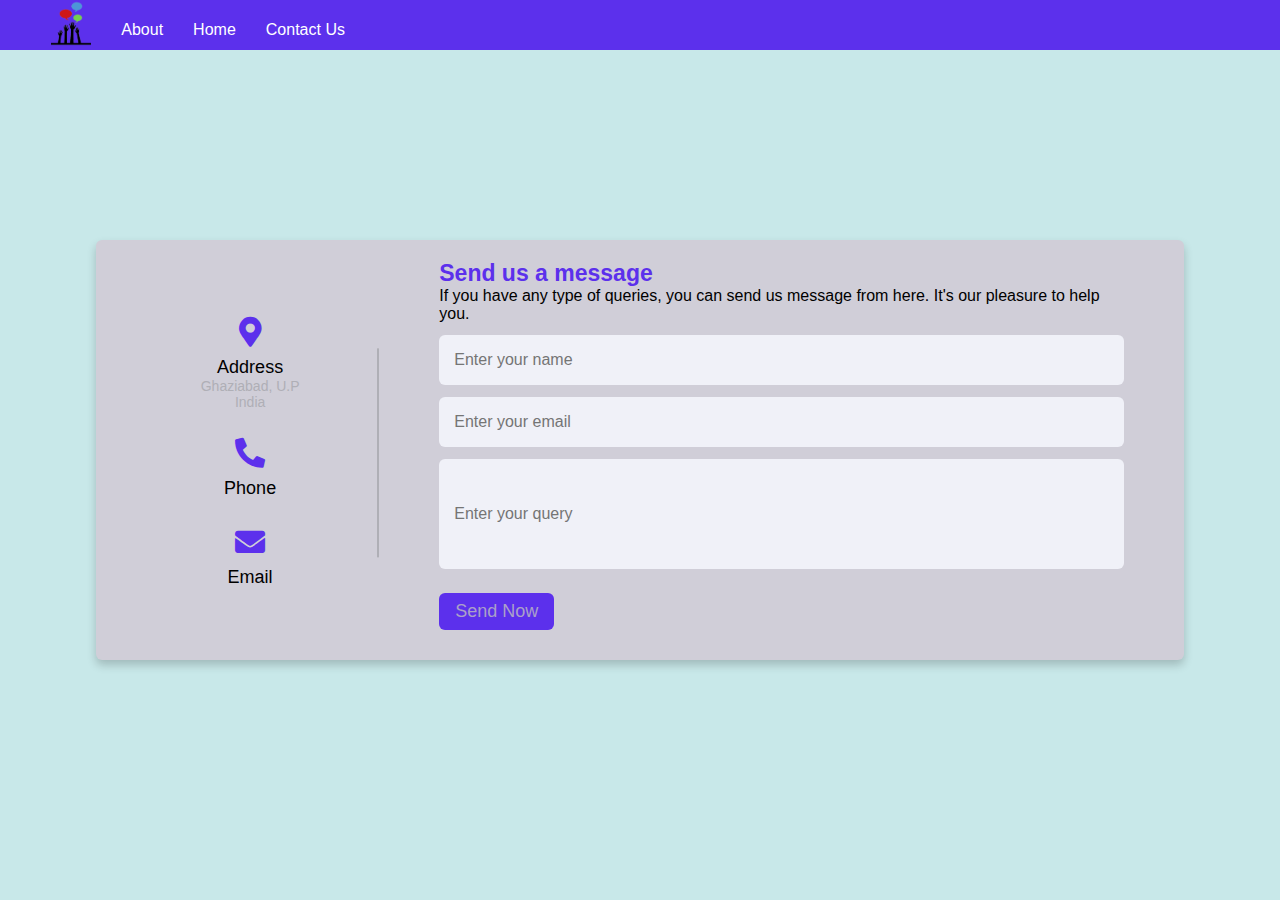
<file: contactus.html>
<!DOCTYPE html>
<html lang="en">
  <head>
    <meta charset="UTF-8" />
    <meta http-equiv="X-UA-Compatible" content="IE=edge" />
    <meta name="viewport" content="width=device-width, initial-scale=1.0" />
    <title>Contact Us</title>
    <link rel="stylesheet" href="styles.css" />
  </head>
  <body>
    <nav class="navbar">
      <img src="images/logoo.png" class="logo" alt="logo" />
      <ul class="nav-links">
        <li class="nav-items"><a href="index.html">About</a></li>
        <li class="nav-items"><a href="home.html">Home</a></li>
        <li class="nav-items"><a href="contactus.html">Contact Us</a></li>
      </ul>
    </nav>
    <link rel="stylesheet" href="https://cdnjs.cloudflare.com/ajax/libs/font-awesome/5.15.2/css/all.min.css"/>
      <div class="container">
        <div class="content">
          <div class="left-side">
            <div class="address details">
              <i class="fas fa-map-marker-alt"></i>
              <div class="topic">Address</div>
              <div class="text-one">Ghaziabad, U.P</div>
              <div class="text-two">India</div>
            </div>
            <div class="phone details">
              <i class="fas fa-phone-alt"></i>
              <div class="topic">Phone</div>
            </div>
            <div class="email details">
              <i class="fas fa-envelope"></i>
              <div class="topic">Email</div>
            </div>
          </div>
          <div class="right-side">
            <div class="topic-text">Send us a message</div>
            <p>If you have any type of queries, you can send us message from here. It's our pleasure to help you.</p>
          <form action="connect.php" method="post">
            <div class="input-box">
              <input type="text" placeholder="Enter your name">
            </div>
            <div class="input-box">
              <input type="text" placeholder="Enter your email">
            </div>
            <div class="input-box message-box">
              <input type="text" placeholder="Enter your query">
            </div>
            <div class="button">
              <input type="button" value="Send Now" >
            </div>
          </form>
        </div>
        </div>
      </div>
    </body>
    </html>
</file>
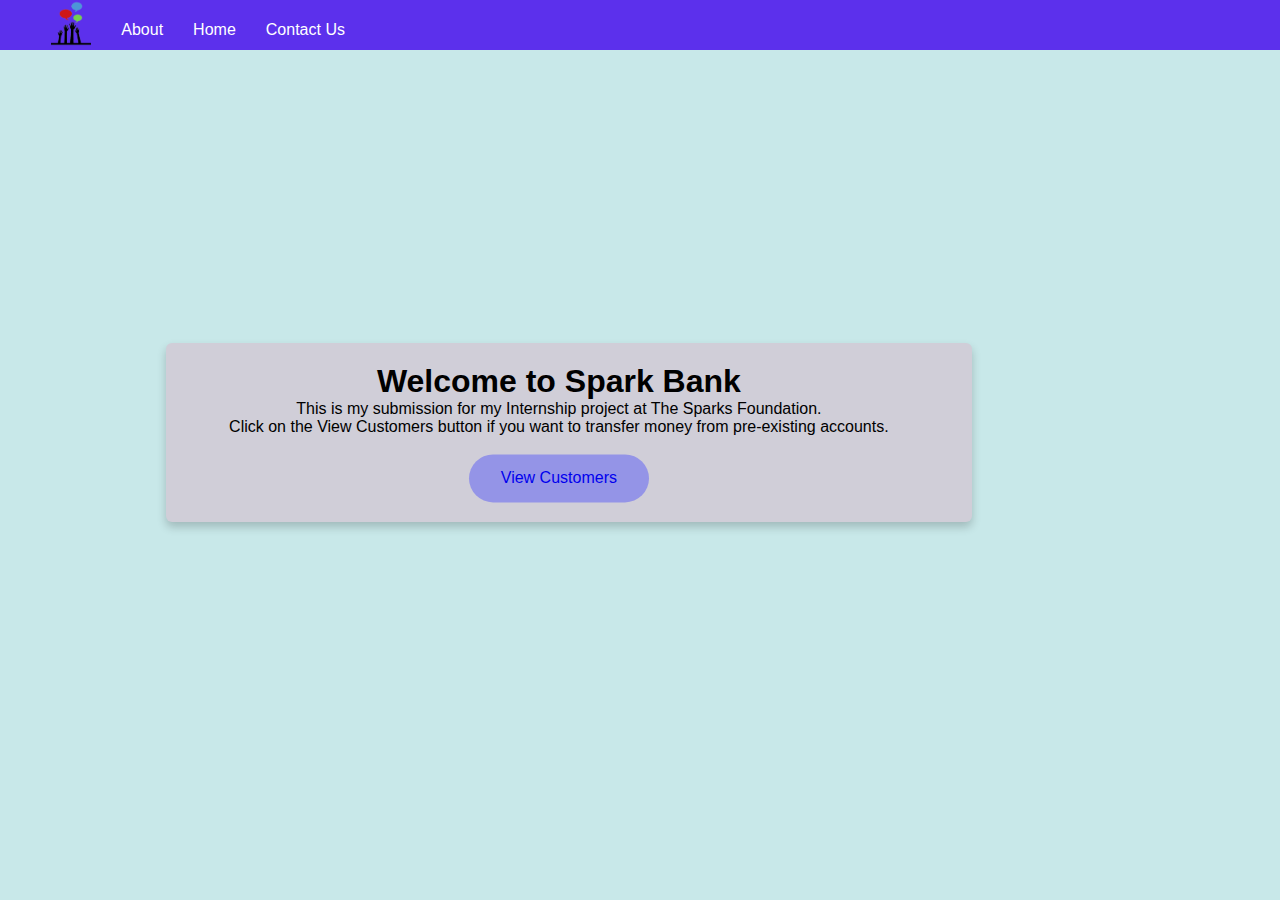
<file: home.html>
<!DOCTYPE html>
<html lang="en">
  <head>
    <meta charset="UTF-8" />
    <meta http-equiv="X-UA-Compatible" content="IE=edge" />
    <meta name="viewport" content="width=device-width, initial-scale=1.0" />
    <title>Home</title>
    <link rel="stylesheet" href="styles.css" />
    <style>
    body {
    background-image: url('https://media.proprofs.com/images/QM/user_images/2503852/New%20Project%20(96)(117).jpg');
    background-repeat: no-repeat;
    background-attachment: fixed;
    background-size: 100% 100%;
    }
    </style>
  </head>
  <body>
    <nav class="navbar">
      <img src="images/logoo.png" class="logo" alt="" />
      <ul class="nav-links">
        <li class="nav-items"><a href="index.html">About</a></li>
        <li class="nav-items"><a href="home.html">Home</a></li>
        <li class="nav-items"><a href="contactus.html">Contact Us</a></li>
      </ul>
    </nav>
    <div>
      <div class="container">
    <h1 class="text">Welcome to Spark Bank</h1>
    <p class="text">This is my submission for my Internship project at The Sparks Foundation.
    <br> 
    Click on the View Customers button if you want to transfer money from pre-existing accounts.
    <a href="customer.html" class="butn">View Customers</a>
  </div>

    <br>
    <br>
</style>

</head>
</file>
<file: styles.css>
* {
  margin: 10;
  padding: 5;
  box-sizing: border-box;
}

body {
  width: 100%;
  background: #b3b3d4;
  position: relative;
  font-family: sans-serif;
}

.navbar {
  width: 100%;
  height: 50px;
  position: fixed;
  top: 0;
  left: 0;
  padding: 0 4%;
  background: #5c30ec;
  z-index: 5;
  display: flex;
  align-items: center;
}

.nav-links {
  margin-top: 10px;
  display: flex;
  list-style: none;
}

.nav-items a {
  text-decoration: none;
  margin-left: 30px;
  text-transform: capitalize;
  color: white;
  opacity: 2;
}

.logo{
  height: 50px;
}

.carousel-container {
  position: relative;
  width: 100%;
  height: 450px;
  padding: 20px 0;
  overflow: hidden;
  margin-top: 100px;
}

.carousel {
  display: flex;
  width: 92%;
  height: 100%;
  position: relative;
  margin: auto;
}

.slider {
  flex: 0 0 auto;
  margin-right: 30px;
  position: relative;
  background: rgba(230, 224, 224, 0.5);
  border-radius: 5px;
  width: 100%;
  height: 100%;
  left: 0;
  transition: 1s;
  overflow: hidden;
}

.slider img {
  width: 70%;
  min-height: 100%;
  object-fit: cover;
  display: block;
  margin-left: auto;
}

.slide-content {
  position: absolute;
  width: 50%;
  height: 100%;
  z-index: 2;
  background: linear-gradient(to right, #617aa0 80%, #7c9ddd00);
  color: #fff;
}
  
  .slider-title {
    padding-left: 50px;
    text-transform: capitalize;
    margin-top: 80px;
  }
  
  .slider-des {
    width: 80%;
    line-height: 30px;
    padding-left: 50px;
    margin-top: 30px;
    opacity: 0.8;
  }
  
  .container {
    border-radius: 5px;
    background-color: #f2f2f2;
    padding: 20px;
  }

*{
  margin: 0;
  padding: 0;
  box-sizing: border-box;
  font-family: "Poppins" , sans-serif;
}
body{
  min-height: 100vh;
  width: 100%;
  background: #c8e8e9;
  display: flex;
  align-items: center;
  justify-content: center;
}
.container{
  width: 85%;
  background: rgb(208, 206, 216);
  border-radius: 6px;
  padding: 20px 60px 30px 40px;
  box-shadow: 0 5px 10px rgba(0, 0, 0, 0.2);
}
.container .content{
  display: flex;
  align-items: center;
  justify-content: space-between;
}
.container .content .left-side{
  width: 25%;
  height: 100%;
  display: flex;
  flex-direction: column;
  align-items: center;
  justify-content: center;
  margin-top: 15px;
  position: relative;
}
.content .left-side::before{
  content: '';
  position: absolute;
  height: 70%;
  width: 2px;
  right: -15px;
  top: 50%;
  transform: translateY(-50%);
  background: #afafb6;
}
.content .left-side .details{
  margin: 14px;
  text-align: center;
}
.content .left-side .details i{
  font-size: 30px;
  color: #5c30ec;
  margin-bottom: 10px;
}
.content .left-side .details .topic{
  font-size: 18px;
  font-weight: 500;
}
.content .left-side .details .text-one,
.content .left-side .details .text-two{
  font-size: 14px;
  color: #afafb6;
}
.container .content .right-side{
  width: 75%;
  margin-left: 75px;
}
.content .right-side .topic-text{
  font-size: 23px;
  font-weight: 600;
  color: #5c30ec;
}
.right-side .input-box{
  height: 50px;
  width: 100%;
  margin: 12px 0;
}
.right-side .input-box input,
.right-side .input-box textarea{
  height: 100%;
  width: 100%;
  border: none;
  outline: none;
  font-size: 16px;
  background: #F0F1F8;
  border-radius: 6px;
  padding: 0 15px;
  resize: none;
}
.right-side .message-box{
  min-height: 110px;
}
.right-side .input-box textarea{
  padding-top: 6px;
}
.right-side .button{
  display: inline-block;
  margin-top: 12px;
}
.right-side .button input[type="button"]{
  color: rgb(171, 160, 201);
  font-size: 18px;
  outline: none;
  border: none;
  padding: 8px 16px;
  border-radius: 6px;
  background: #5c30ec;
  cursor: pointer;
  transition: all 0.3s ease;
}
.button input[type="button"]:hover{
  background: #14024d;
}

@media (max-width: 950px) {
  .container{
    width: 90%;
    padding: 30px 40px 40px 35px ;
  }
  .container .content .right-side{
   width: 75%;
   margin-left: 55px;
}
}
@media (max-width: 820px) {
  .container{
    margin: 40px 0;
    height: 100%;
  }
  .container .content{
    flex-direction: column-reverse;
  }
 .container .content .left-side{
   width: 100%;
   flex-direction: row;
   margin-top: 40px;
   justify-content: center;
   flex-wrap: wrap;
 }
 .container .content .left-side::before{
   display: none;
 }
 .container .content .right-side{
   width: 100%;
   margin-left: 0;
 }
}

.butn {
  background-color: #9494e7;
  border: none;
  padding: 15px 32px;
  text-align: center;
  text-decoration:double;
  display: inline-block;
  font-size: 16px;
  margin: 4px 2px;
  cursor: pointer;
  border-radius: 30px;
  transform: translate(0%, 30%);
  
}

.butn:hover{
  background: #7a5ddb;
}

.text{
  font-family: Verdana, Geneva, Tahoma, sans-serif;
  text-align: center;
}

.butnn {
  background-color: #9494e7;
  border: none;
  padding: 15px 32px;
  text-align: center;
  text-decoration:double;
  display: inline-block;
  font-size: 16px;
  margin: 4px 2px;
  cursor: pointer;
  border-radius: 30px;
  transform: translate(-230%,-545%);
  
}

.butnn:hover{
  background: #7a5ddb;
}

.butnnn {
  background-color: #9494e7;
  border: none;
  padding: 15px 32px;
  text-align: center;
  text-decoration:double;
  display: inline-block;
  font-size: 16px;
  margin: 4px 2px;
  cursor: pointer;
  border-radius: 30px;
  transform: translate(-400%,-430%);
  
}

.butnnn:hover{
  background: #7a5ddb;
}

#customers {
  font-family: Arial, Helvetica, sans-serif;
  border-collapse: collapse;
  width: 100%;
}

#customers td, #customers th {
  border: 1px solid black;
  padding: 8px;
  text-align: center;
}

#customers tr:nth-child(even){background-color: #d5c5ee;}

#customers tr:hover {background-color: rgb(200, 154, 218);}

#customers th {
  padding-top: 12px;
  padding-bottom: 12px;
  text-align: center;
  background-color: #5c30ec;
  color: white;
}

table.center {
  margin-left:120px; 
  margin-right:-40px;
}
</file>
